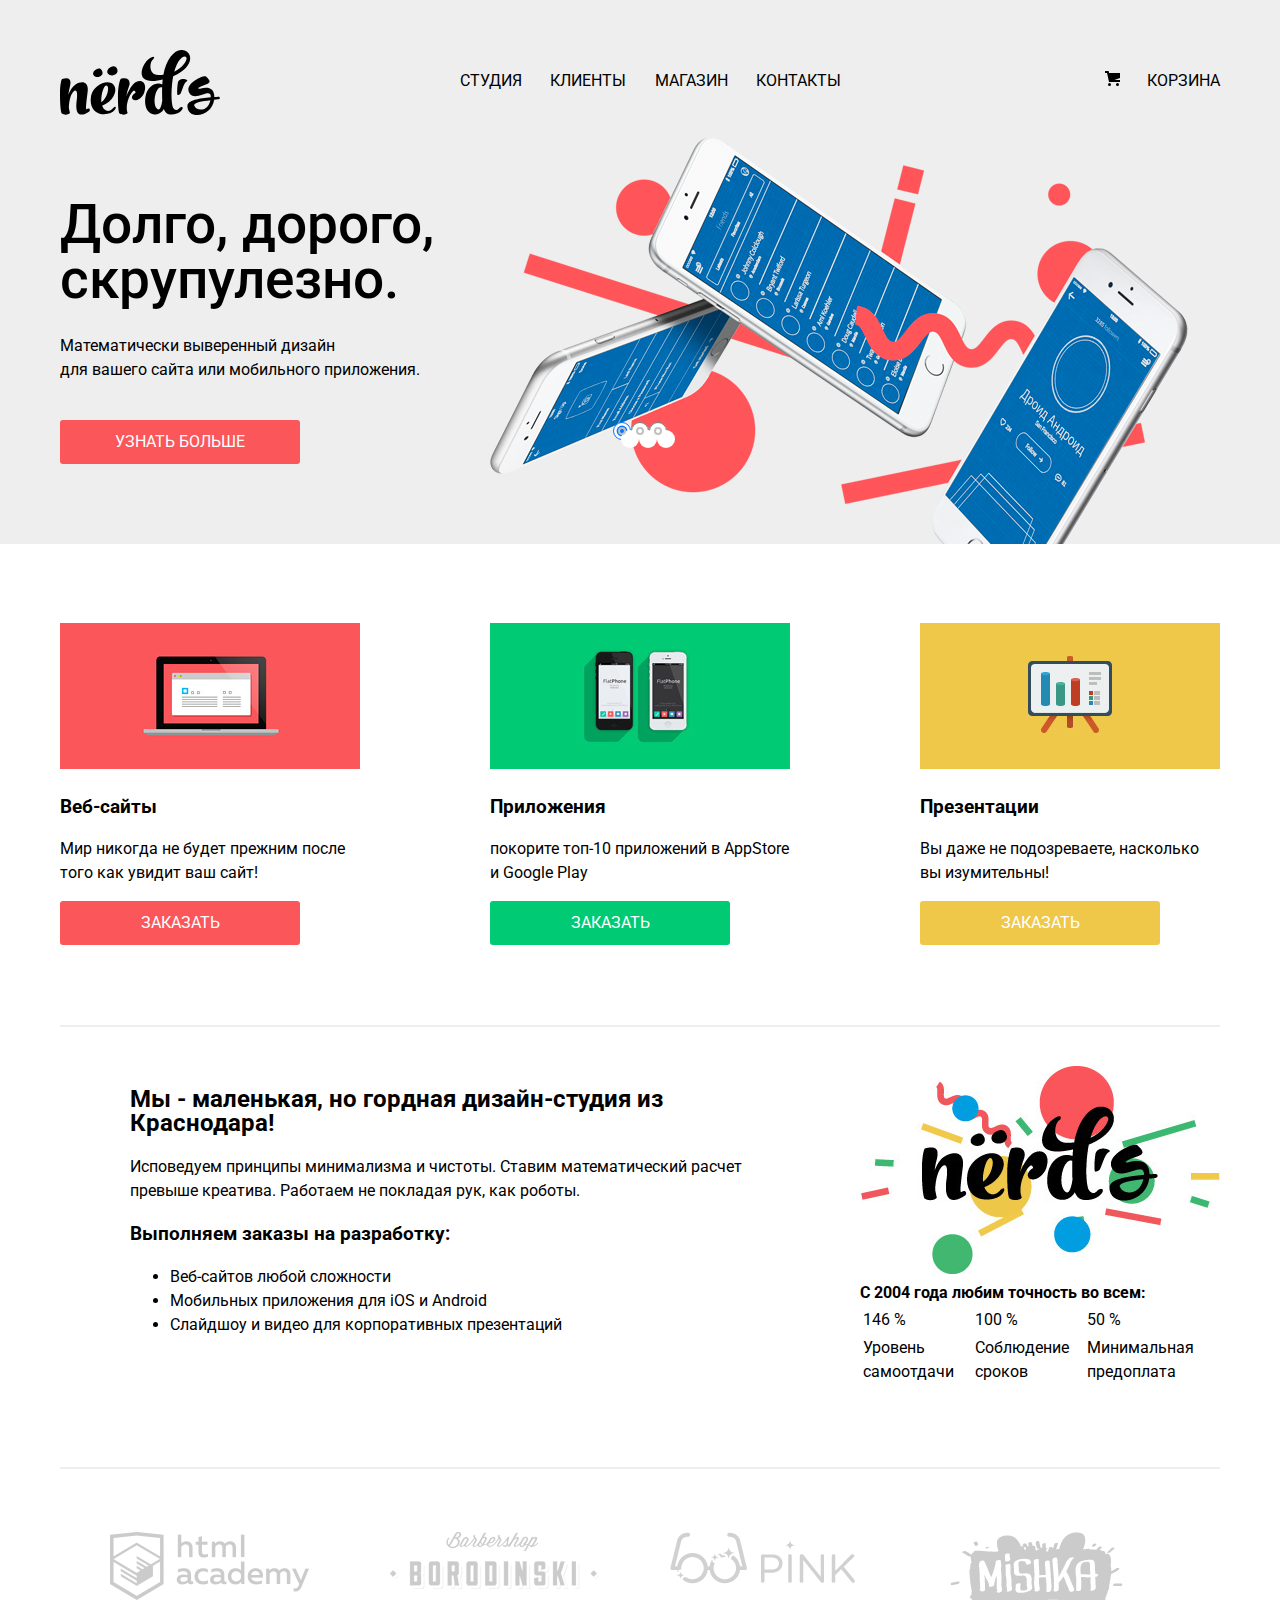
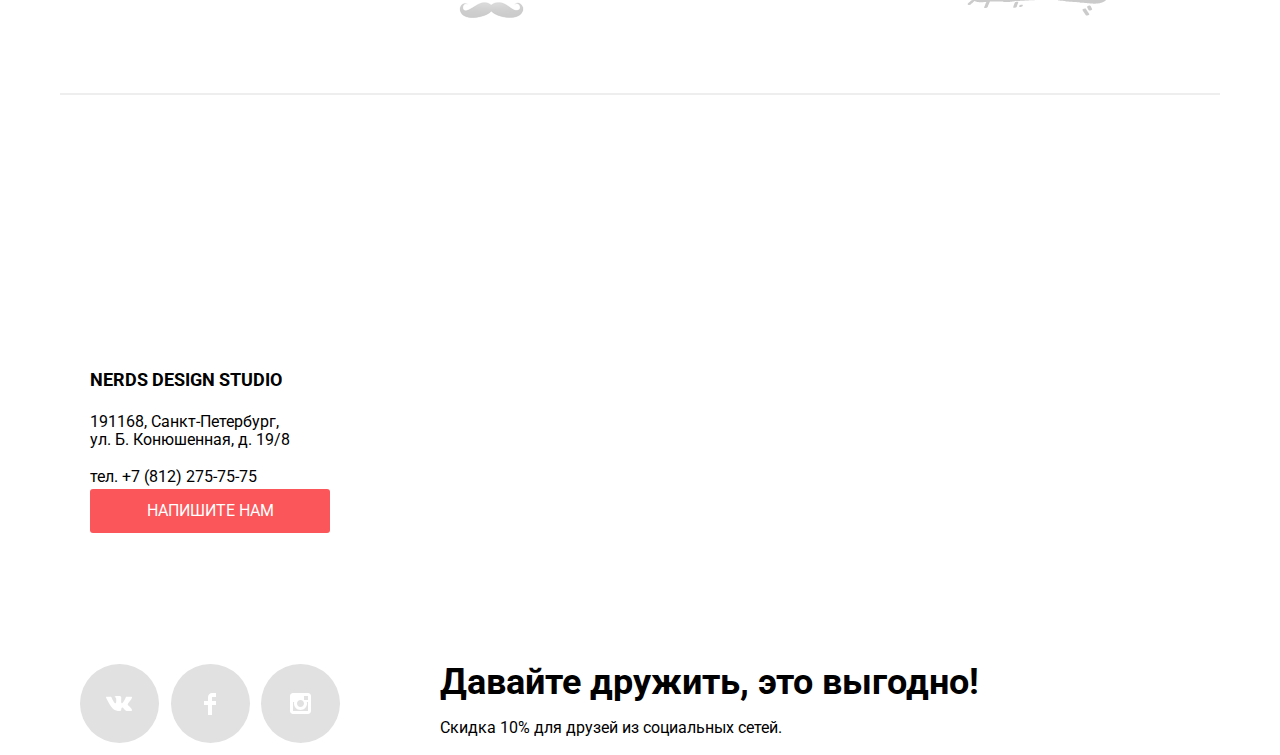
<file: index.html>
<!DOCTYPE html>
<html lang="ru">
<head>
  <meta charset="utf-8">
  <title>Дизайн-студия Nerds</title>
  <link href="https://fonts.googleapis.com/css?family=Roboto:400,700&amp;subset=cyrillic" rel="stylesheet">
  <link rel="stylesheet" href="css/normalize.css">
  <link rel="stylesheet" href="css/style.css">
</head>
<body>
  <header class="main-header">
    <div class="container">
      <nav class="main-navigation">
        <a class="main-header-logo">
          <img src="img/nerds-logo.svg" width="160" height="65" alt="Логотип дизайн-студии Nerds">
        </a>
        <ul class="site-navigation">
          <li><a href="studio.html">Студия</a></li>
          <li><a href="clients.html">Клиенты</a></li>
          <li><a href="catalog.html">Магазин</a></li>
          <li><a href="contacts.html">Контакты</a></li>
        </ul>
        <ul class="basket-navigation">
          <li class="basket-link"><a href="basket.html">Корзина</a></li>
        </ul>
      </nav>
      <section class="features">
        <h2 class="visually-hidden">Преимущества</h2>

        <div class="slider-controls">
          <input type="radio" id="product-1" name="toggle" checked>
          <input type="radio" id="product-2" name="toggle">
          <input type="radio" id="product-3" name="toggle">
          <label class="slider-controls-item slider-controls-item--1" for="product-1">Первый</label>
          <label class="slider-controls-item slider-controls-item--2" for="product-2">Второй</label>
          <label class="slider-controls-item slider-controls-item--3" for="product-3">Третий</label>
        </div>
        <ul class="features-list">
          <li class="features-item">
            <h3>Долго, дорого,<br> скрупулезно.</h3>
            <p>Математически выверенный дизайн<br> для вашего сайта или мобильного приложения.</p>
            <a class="slider-item-button button" href="#">Узнать больше</a>
          </li>
          <li class="features-item">
            <h3>Любим математику как никто другой</h3>
            <p>Никакого креатива, только математические формулы для расчета идеальных пропорций.</p>
            <a class="slider-item-button button" href="#">Узнать больше</a>
          </li>
          <li class="features-item">
            <h3>Только ночь,<br> только хардкор</h3>
            <p>Работать днем, как все? Мы против этого.<br> Ближе к полуночи работа только начинается.</p>
            <a class="slider-item-button button" href="#">Узнать больше</a>
          </li>
        </ul>
      </section>
    </div>
  </header>

    <main class="container">
      <h1 class="visually-hidden">Дизайн студия Nerds</h1>

      <section class="products">
        <h2 class="visually-hidden">Наши услуги</h2>
          <ul class="products-list">
            <li class="products-item">
              <img src="img/product-1.jpg" alt="Веб-сайты">
              <h3>Веб-сайты</h3>
              <p>Мир никогда не будет прежним после того как увидит ваш сайт!</p>
              <a class="button button-red" href="#">Заказать</a>
            </li>
            <li class="products-item">
              <img src="img/product-2.jpg" alt="Приложения">
              <h3>Приложения</h3>
              <p>покорите топ-10 приложений в AppStore и Google Play</p>
              <a class="button button-green" href="#">Заказать</a>
            </li>
            <li class="products-item">
              <img src="img/product-3.jpg" alt="Презентации">
              <h3>Презентации</h3>
              <p>Вы даже не подозреваете, насколько вы изумительны!</p>
              <a class="button button-yellow" href="#">Заказать</a>
            </li>
          </ul>
      </section>
      <section class="about-us">
        <h2 class="visually-hidden">О нас</h2>
        <div class="description">
          <h2>Мы - маленькая, но гордная дизайн-студия из Краснодара!</h2>
          <p>Исповедуем принципы минимализма и чистоты. Ставим математический расчет превыше креатива. Работаем не покладая рук, как роботы.</p>
          <h3>Выполняем заказы на разработку:</h3>
          <ul class="description-list">
            <li class="description-item">Веб-сайтов любой сложности</li>
            <li class="description-item">Мобильных приложения для iOS и Android</li>
            <li class="description-item">Слайдшоу и видео для корпоративных презентаций</li>
          </ul>
        </div>
        <div class="statistic">
          <h2 class="visually-hidden">Статистика</h2>
          <img src="img/nerds-illustration.jpg" alt="Иллюстрация Nerds">
          <b>С 2004 года любим точность во всем:</b>
          <table>
            <tbody>
              <tr>
                <td class="percentages">146 %</td>
                <td class="percentages">100 %</td>
                <td class="percentages">50 %</td>
              </tr>
              <tr>
                <td class="details">Уровень самоотдачи</td>
                <td class="details">Соблюдение сроков</td>
                <td class="details">Минимальная предоплата</td>
              </tr>
            </tbody>
          </table>
        </div>
      </section>
      <section class="partners">
        <h2 class="visually-hidden">Наши партнеры</h2>
        <ul class="partners-list">
          <li class="partners-item"><a href="#"><img src="img/logo-1.png" alt="HTML Academy"></a></li>
          <li class="partners-item"><a href="#"><img src="img/logo-2.png" alt="Borodinsky"></a></li>
          <li class="partners-item"><a href="#"><img src="img/logo-3.png" alt="Pink"></a></li>
          <li class="partners-item"><a href="#"><img src="img/logo-4.png" alt="Mishka"></a></li>
        </ul>
      </section>
    </main>
    <footer class="main-footer">
      <section class="map">
        <h2 class="visually-hidden">Карта</h2>
        <iframe src="https://www.google.com/maps/embed?pb=!1m18!1m12!1m3!1d1998.6036253002806!2d30.320858715677204!3d59.93871916905467!2m3!1f0!2f0!3f0!3m2!1i1024!2i768!4f13.1!3m3!1m2!1s0x4696310fca145cc1%3A0x42b32648d8238007!2z0JHQvtC70YzRiNCw0Y8g0JrQvtC90Y7RiNC10L3QvdCw0Y8g0YPQuy4sIDE5LzgsINCh0LDQvdC60YIt0J_QtdGC0LXRgNCx0YPRgNCzLCAxOTExODY!5e0!3m2!1sru!2sru!4v1555524293983!5m2!1sru!2sru" width="100%" height="417" frameborder="0" style="border:0" allowfullscreen></iframe>
        <div class="adress">
          <h3 class="adress-title">Nerds design studio</h3>
          <p>191168, Санкт-Петербург,<br> ул. Б. Конюшенная, д. 19/8</p>
          <span>тел. +7 (812) 275-75-75</span>
          <a class="button write-us-link" href="#">Напишите нам</a>
        </div>
      </section>
      <div class="container">

        <div class="footer-social">
          <ul>
            <li><a class="social-button" href="#"><span class="visually-hidden">Вконтакте</span>
              <svg xmlns="http://www.w3.org/2000/svg" xmlns:xlink="http://www.w3.org/1999/xlink" version="1.1" id="Layer_1" x="0px" y="0px" width="26px" height="15px" viewBox="0 0 26 15" enable-background="new 0 0 26 15" xml:space="preserve">
              <path fill="#FFFFFF" d="M16.138,11.51c0.956-0.309,2.18,2.04,3.483,2.939c0.978,0.681,1.727,0.534,1.727,0.534l3.473-0.05  c0,0,1.815-0.112,0.957-1.554c-0.071-0.12-0.503-1.069-2.585-3.022c-2.177-2.043-1.882-1.712,0.739-5.244  c1.597-2.153,2.236-3.468,2.036-4.028c-0.192-0.539-1.365-0.399-1.365-0.399L20.69,0.713c-0.381,0.001-0.704,0.119-0.851,0.515  c-0.003,0.004-0.621,1.666-1.445,3.079c-1.741,2.989-2.436,3.148-2.724,2.961c-0.661-0.433-0.494-1.737-0.494-2.664  c0-2.897,0.432-4.105-0.846-4.417c-0.427-0.104-0.739-0.172-1.828-0.182c-1.392-0.021-2.574,0-3.244,0.329  c-0.445,0.223-0.786,0.712-0.579,0.74c0.26,0.035,0.843,0.16,1.155,0.586c0.401,0.552,0.389,1.789,0.389,1.789  s0.229,3.411-0.54,3.834c-0.528,0.29-1.25-0.302-2.803-3.016C6.087,2.879,5.488,1.345,5.488,1.345S5.372,1.06,5.162,0.904  C4.912,0.719,4.562,0.66,4.562,0.66L0.848,0.684c0,0-0.558,0.016-0.763,0.262C-0.097,1.164,0.07,1.614,0.07,1.614  s2.909,6.881,6.203,10.347c3.02,3.182,6.452,2.971,6.452,2.971h1.555c0,0,0.469-0.054,0.709-0.312  c0.224-0.24,0.214-0.691,0.214-0.691S15.172,11.82,16.138,11.51z"/>
              </svg>
            </a></li>
            <li><a class="social-button" href="#"><span class="visually-hidden">Фейсбук</span>
              <svg xmlns="http://www.w3.org/2000/svg" xmlns:xlink="http://www.w3.org/1999/xlink" version="1.1" id="Layer_2" x="0px" y="0px" width="12px" height="22px" viewBox="0 0 12 22" enable-background="new 0 0 12 22" xml:space="preserve">
              <path fill="#FFFFFF" d="M12,4V0H8C5.791,0,4,1.791,4,4v4H0v4h4v10h4V12h4V8H8V4H12z"/>
              </svg>
            </a></li>
            <li><a class="social-button" href="#"><span class="visually-hidden">Инстаграм</span>
              <svg xmlns="http://www.w3.org/2000/svg" xmlns:xlink="http://www.w3.org/1999/xlink" version="1.1" id="Layer_1" x="0px" y="0px" width="21px" height="21px" viewBox="0 0 21 21" enable-background="new 0 0 21 21" xml:space="preserve">
              <path fill="#FFFFFF" d="M18,0H3C1.35,0,0,1.35,0,3v15c0,1.65,1.35,3,3,3h15c1.65,0,3-1.35,3-3V3C21,1.35,19.65,0,18,0z M10.5,7  c1.93,0,3.5,1.57,3.5,3.5S12.43,14,10.5,14S7,12.43,7,10.5S8.57,7,10.5,7z M18,18H3V9h1.181C4.067,9.482,4,9.983,4,10.5  c0,3.59,2.91,6.5,6.5,6.5s6.5-2.91,6.5-6.5c0-0.517-0.066-1.018-0.181-1.5H18V18z M18,7h-4V3h4V7z"/>
              </svg>
            </a></li>
          </ul>
        </div>
        <div class="footer-slang">
          <b>Давайте дружить, это выгодно!</b>
          <p>Скидка 10% для друзей из социальных сетей.</p>
        </div>
      </div>
    </footer>

    <section class="modal modal-write-us">
      <h2>Напишите нам</h2>
      <form class="write-us-form" action="https://echo.htmlacademy.ru" method="post">
        <p>
          <label for="name-write-us">Ваше имя:</label><br>
          <input class="write-us-icon-name" id="name-write-us" type="text" name="name" placeholder="Имя Фамилия">
        </p>
        <p>
          <label for="email-write-us">Ваш e-mail:</label>
          <input class="write-us-icon-email" id="email-write-us" type="text" name="email" placeholder="email@example.com">
        </p>
        <p>
          <label for="text-write-us">Текст письма:</label><br>
          <input class="write-us-icon-text" id="text-write-us" type="text" name="text" placeholder="В свободной форме">
        </p>
      </form>
      <button class="button" type="submit">Отправить</button>
      <button class="modal-close" type="button">Закрыть</button>
    </section>

    <script>
      var link = document.querySelector(".write-us-link");

      var popup = document.querySelector(".modal-write-us");
      var close = popup.querySelector(".modal-close");

      var form = popup.querySelector("form");
      var name = popup.querySelector("[name=name]");
      var email = popup.querySelector("[name=email]");
      var text = popup.querySelector("[name=text]");

      var isStorageSupport = true;
      var storage = "";

      try {
        storage = localStorage.getItem("name");
      } catch (err) {
        isStorageSupport = false;
      }

      link.addEventListener("click", function (evt) {
        evt.preventDefault();
        popup.classList.add("modal-show");

        if (storage) {
          name.value = storage;
          email.focus();
        } else {
          name.focus();
        }
      });

      close.addEventListener("click", function (evt) {
        evt.preventDefault();
        popup.classList.remove("modal-show");
        popup.classList.remove("modal-error");
      });

      form.addEventListener("submit", function (evt) {
        if (!name.value || !email.value || !text.value) {
          evt.preventDefault();
          popup.classList.remove("modal-error");
          popup.offsetWidth = popup.offsetWidth;
          popup.classList.add("modal-error");
        } else {
          if (isStorageSupport) {
            localStorage.setItem("name", name.value);
          }
        }
      });

      window.addEventListener("keydown", function (evt) {
        if (evt.keyCode === 27) {
          evt.preventDefault();
          if (popup.classList.contains("modal-show")) {
            popup.classList.remove("modal-show");
            popup.classList.remove("modal-error");
          }
        }
      });
    </script>
  </body>
</html>
</file>
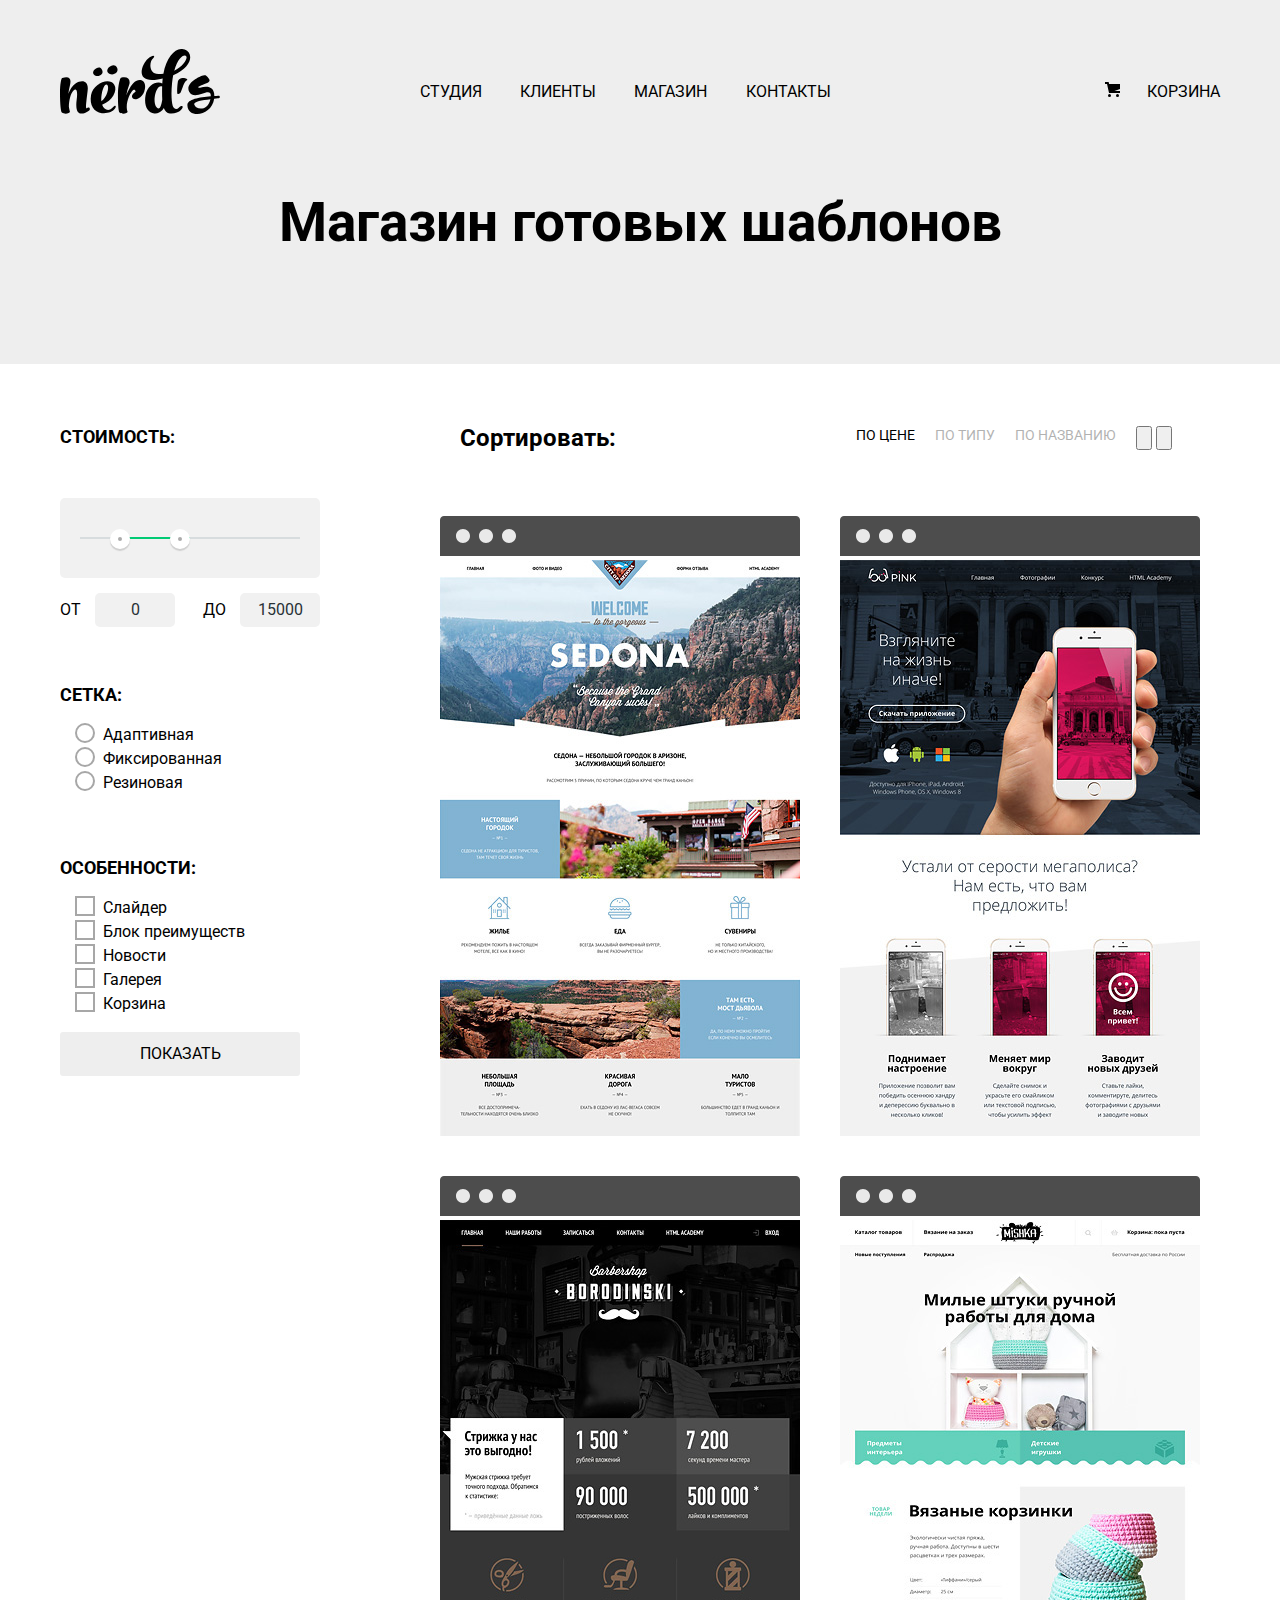
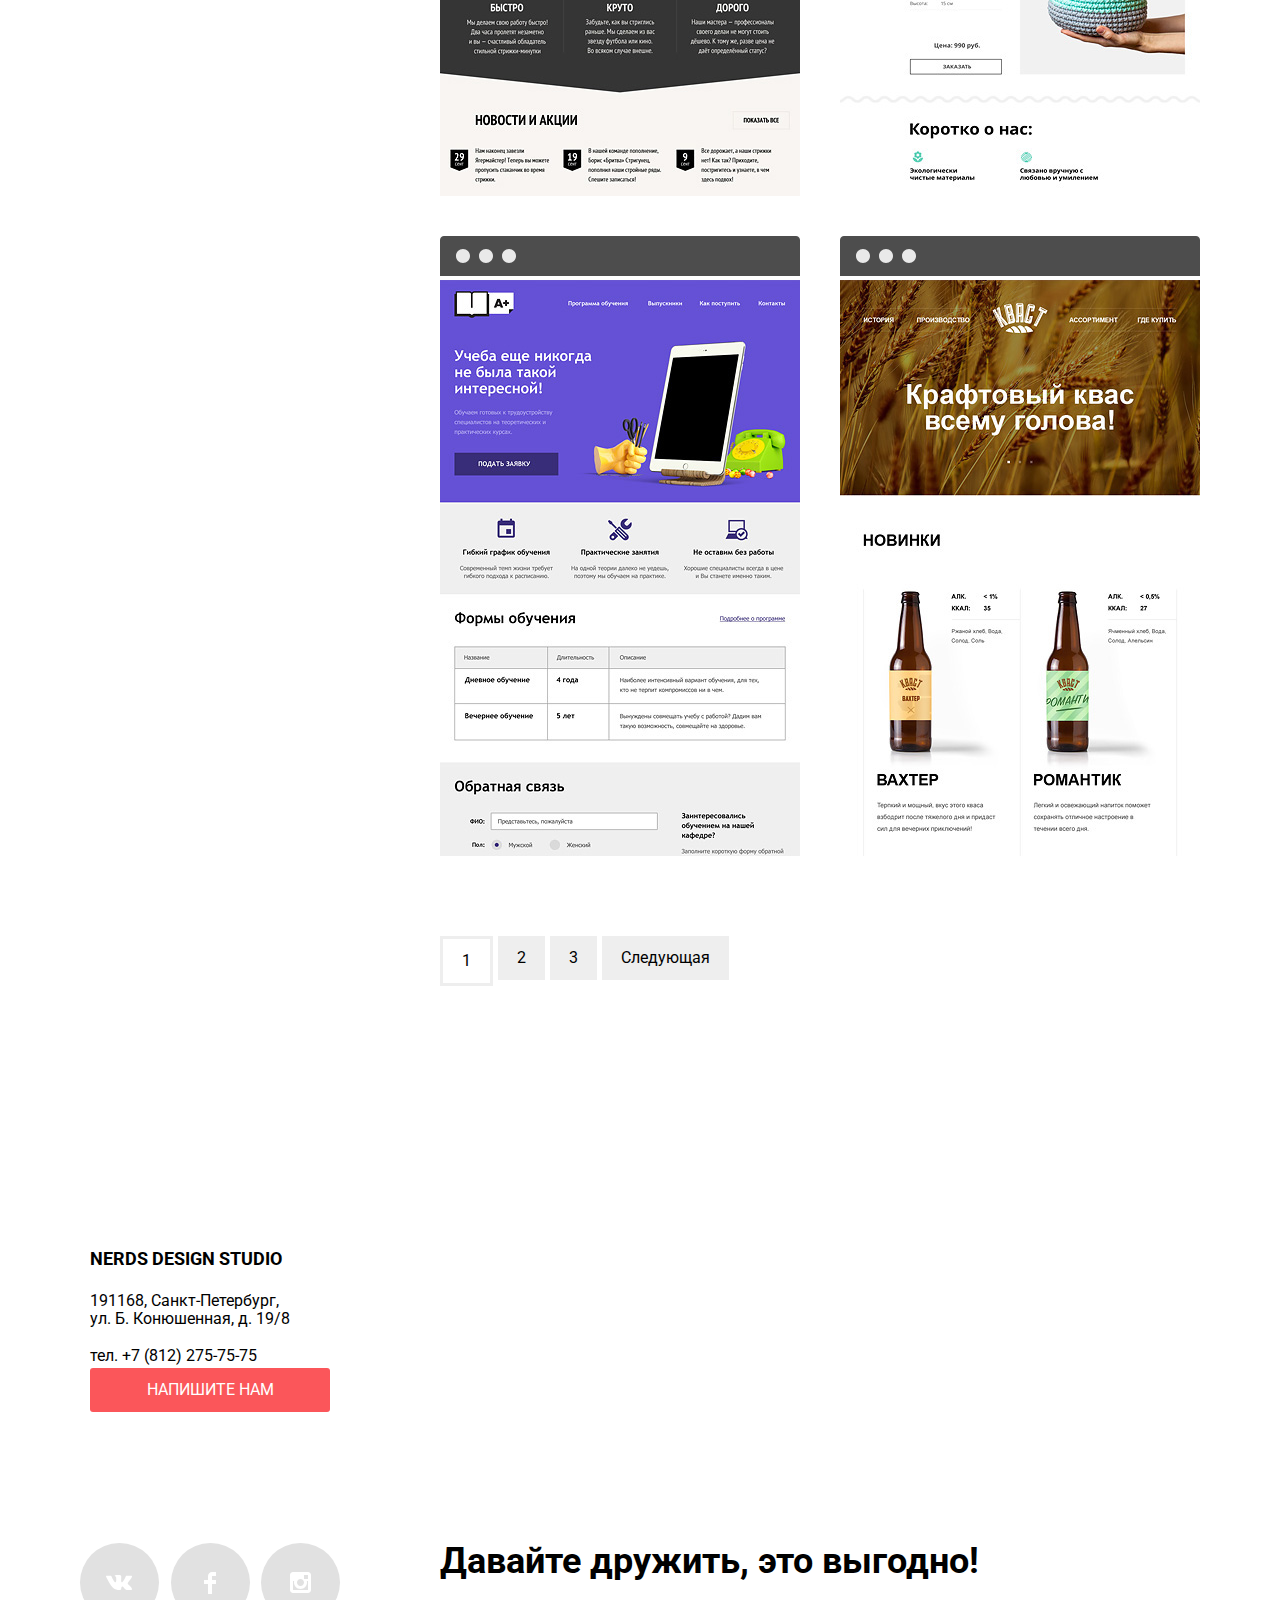
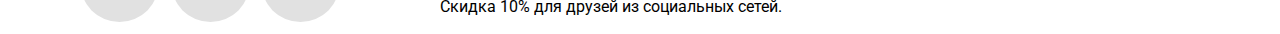
<file: catalog.html>
<!DOCTYPE html>
<html lang="ru">
  <head>
    <meta charset="utf-8">
    <title>Дизайн-студия Nerds</title>
    <link href="https://fonts.googleapis.com/css?family=Roboto:400,700&amp;subset=cyrillic" rel="stylesheet">
    <link rel="stylesheet" href="css/normalize.css">
    <link rel="stylesheet" href="css/style.css">
  </head>
  <body class="inner-page">
      <header class="main-header">
        <div class="container">
          <nav class="main-navigation">
            <a class="main-header-logo" href="index.html">
              <img src="img/nerds-logo.svg" width="160" height="65" alt="Логотип дизайн-студии Nerds">
            </a>
            <ul class="site-navigation">
              <li><a href="studio.html">Студия</a></li>
              <li><a href="clients.html">Клиенты</a></li>
              <li><a href="catalog.html">Магазин</a></li>
              <li><a href="contacts.html">Контакты</a></li>
            </ul>
            <ul class="basket-navigation">
              <li class="basket-link"><a href="basket.html">Корзина</a></li>
            </ul>
          </nav>
      <div class="promo">
        <h1>Магазин готовых шаблонов</h1>
      </div>
    </header>
    <main class="container">
      <div class="catalog-columns">
        <section class="filters">
          <h2 class="visually-hidden">Фильтр товаров</h2>
          <form class="filter" action="https://echo.htmlacademy.ru" method="get">
            <fieldset class="filter-item">
              <legend>Стоимость:</legend>
              <div class="range-filter">
                <div class="range-controls">
                  <div class="scale">
                    <div class="bar" style="margin-left: 20%; width: 30%"></div>
                  </div>
                  <div class="toggle toggle-min"></div>
                  <div class="toggle toggle-max"></div>
                </div>
              </div>
              <div class="price-controls">
                <label class="min-price">от <input type="text" name="min-price" value="0"></label>
                <label class="max-price">до <input type="text" name="max-price" value="15000"></label>
              </div>
            </fieldset>
            <fieldset class="grid-filter">
              <legend>Сетка:</legend>
              <ul>
                <li class="filter-option">
                  <input class="visually-hidden filter-input filter-input-radio" type="radio" name="grid" value="adaptive" id="filter-adaptive" checked>
                  <label for="filter-adaptive">Адаптивная</label>
                </li>
                <li class="filter-option">
                  <input class="visually-hidden filter-input filter-input-radio" type="radio" name="grid" value="fixed" id="filter-fixed">
                  <label for="filter-fixed">Фиксированная</label>
                </li>
                <li class="filter-option">
                  <input class="visually-hidden filter-input filter-input-radio" type="radio" name="grid" value="rubber" id="filter-rubber">
                  <label for="filter-rubber">Резиновая</label>
                </li>
              </ul>
            </fieldset>
            <fieldset class="view-filter">
              <legend>Особенности:</legend>
              <ul>
                <li class="filter-option">
                  <input class="visually-hidden filter-input filter-input-checkbox" type="checkbox" name="slider" id="filter-slider" checked>
                  <label for="filter-slider">Слайдер</label>
                </li>
                <li class="filter-option">
                  <input class="visually-hidden filter-input filter-input-checkbox" type="checkbox" name="block-of-advantages" id="filter-block-of-advantages">
                  <label for="filter-block-of-advantages">Блок преимуществ</label>
                </li>
                <li class="filter-option">
                  <input class="visually-hidden filter-input filter-input-checkbox" type="checkbox" name="news" id="filter-news" checked>
                  <label for="filter-news">Новости</label>
                </li>
                <li class="filter-option">
                  <input class="visually-hidden filter-input filter-input-checkbox" type="checkbox" name="gallery" id="filter-gallery">
                  <label for="filter-gallery">Галерея</label>
                </li>
                <li class="filter-option">
                  <input class="visually-hidden filter-input filter-input-checkbox" type="checkbox" name="basket" id="filter-basket">
                  <label for="filter-basket">Корзина</label>
                </li>
              </ul>
            </fieldset>
            <button class="filter-button button" type="submit">Показать</button>
          </form>
        </section>
        <section class="catalog-examples">
          <div class="sorting">
            <h2>Сортировать:</h2>
            <ul class="sorting-list">
              <li class="sorting-item">
                <a class="active" href="#">По цене</a>
              </li>
              <li class="sorting-item">
                <a href="#">По типу</a>
              </li>
              <li class="sorting-item">
                <a href="#">По названию</a>
              </li>
            </ul>
            <p class="sorting-buttons">
              <button class="button-down" type="button">
                <span class="visually-hidden">От большего к меньшему</span>
              </button>
              <button class="button-up" type="button">
                <span class="visually-hidden">От меньшего к большему</span>
              </button>
            </p>
          </div>

          <ul class="catalog-list">
            <li class="catalog-item">
              <div class="catalog-item-inner">
                <h3>SEDONA</h3>
                <p>Информационный сайт для туристов</p>
                <button type="submit" class="hover-button button">9 900 руб.</button>
              </div>
            </li>
              <li class="catalog-item">
                <div class="catalog-item-inner">
                  <h3>PINK APP</h3>
                  <p>Продуктовый лендинг приложения для iOS и Android</p>
                  <button type="submit" class="hover-button button">9 900 руб.</button>
                </div>
              </li>
              <li class="catalog-item">
                <div class="catalog-item-inner">
                  <h3>BARBERSHOP</h3>
                  <p>Сайт салоны красоты. Для мужчин, да.</p>
                  <button type="submit" class="hover-button button">9 900 руб.</button>
                </div>
              </li>
              <li class="catalog-item">
                <div class="catalog-item-inner">
                  <h3>MISHKA</h3>
                  <p>Интернет-магазин вязаных игрушек</p>
                  <button type="submit" class="hover-button button">9 900 руб.</button>
                </div>
              </li>
              <li class="catalog-item">
                <div class="catalog-item-inner">
                  <h3>A PLUS</h3>
                  <p>Лендинг курсов повышения квалификации</p>
                  <button type="submit" class="hover-button button">9 900 руб.</button>
                </div>
              </li>
              <li class="catalog-item">
                <div class="catalog-item-inner">
                  <h3>КВАСТ</h3>
                  <p>Промо-сайт производителя крафтового кваса</p>
                  <button type="submit" class="hover-button button">9 900 руб.</button>
                </div>
              </li>
            </ul>

            <ul class="pagination-list">
              <li class="pagination-item">
                <a class="current-item" href="#">1</a>
              </li>
              <li class="pagination-item">
                <a href="#">2</a>
              </li>
              <li class="pagination-item">
                <a href="#">3</a>
              </li>
              <li class="pagination-item">
                <a href="#">Следующая</a>
              </li>
            </ul>


        </section>
      </div>

    </main>
    <footer class="main-footer">
      <section class="map">
        <h2 class="visually-hidden">Карта</h2>
        <iframe src="https://www.google.com/maps/embed?pb=!1m18!1m12!1m3!1d1998.6036253002806!2d30.320858715677204!3d59.93871916905467!2m3!1f0!2f0!3f0!3m2!1i1024!2i768!4f13.1!3m3!1m2!1s0x4696310fca145cc1%3A0x42b32648d8238007!2z0JHQvtC70YzRiNCw0Y8g0JrQvtC90Y7RiNC10L3QvdCw0Y8g0YPQuy4sIDE5LzgsINCh0LDQvdC60YIt0J_QtdGC0LXRgNCx0YPRgNCzLCAxOTExODY!5e0!3m2!1sru!2sru!4v1555524293983!5m2!1sru!2sru" width="100%" height="417" frameborder="0" style="border:0" allowfullscreen></iframe>
        <div class="adress">
          <h3 class="adress-title">Nerds design studio</h3>
          <p>191168, Санкт-Петербург,<br> ул. Б. Конюшенная, д. 19/8</p>
          <span>тел. +7 (812) 275-75-75</span>
          <a class="button write-us-link" href="#">Напишите нам</a>
        </div>
      </section>
      <div class="container">

        <div class="footer-social">
          <ul>
            <li><a class="social-button" href="#"><span class="visually-hidden">Вконтакте</span>
              <svg xmlns="http://www.w3.org/2000/svg" xmlns:xlink="http://www.w3.org/1999/xlink" version="1.1" id="Layer_1" x="0px" y="0px" width="26px" height="15px" viewBox="0 0 26 15" enable-background="new 0 0 26 15" xml:space="preserve">
              <path fill="#FFFFFF" d="M16.138,11.51c0.956-0.309,2.18,2.04,3.483,2.939c0.978,0.681,1.727,0.534,1.727,0.534l3.473-0.05  c0,0,1.815-0.112,0.957-1.554c-0.071-0.12-0.503-1.069-2.585-3.022c-2.177-2.043-1.882-1.712,0.739-5.244  c1.597-2.153,2.236-3.468,2.036-4.028c-0.192-0.539-1.365-0.399-1.365-0.399L20.69,0.713c-0.381,0.001-0.704,0.119-0.851,0.515  c-0.003,0.004-0.621,1.666-1.445,3.079c-1.741,2.989-2.436,3.148-2.724,2.961c-0.661-0.433-0.494-1.737-0.494-2.664  c0-2.897,0.432-4.105-0.846-4.417c-0.427-0.104-0.739-0.172-1.828-0.182c-1.392-0.021-2.574,0-3.244,0.329  c-0.445,0.223-0.786,0.712-0.579,0.74c0.26,0.035,0.843,0.16,1.155,0.586c0.401,0.552,0.389,1.789,0.389,1.789  s0.229,3.411-0.54,3.834c-0.528,0.29-1.25-0.302-2.803-3.016C6.087,2.879,5.488,1.345,5.488,1.345S5.372,1.06,5.162,0.904  C4.912,0.719,4.562,0.66,4.562,0.66L0.848,0.684c0,0-0.558,0.016-0.763,0.262C-0.097,1.164,0.07,1.614,0.07,1.614  s2.909,6.881,6.203,10.347c3.02,3.182,6.452,2.971,6.452,2.971h1.555c0,0,0.469-0.054,0.709-0.312  c0.224-0.24,0.214-0.691,0.214-0.691S15.172,11.82,16.138,11.51z"/>
              </svg>
            </a></li>
            <li><a class="social-button" href="#"><span class="visually-hidden">Фейсбук</span>
              <svg xmlns="http://www.w3.org/2000/svg" xmlns:xlink="http://www.w3.org/1999/xlink" version="1.1" id="Layer_2" x="0px" y="0px" width="12px" height="22px" viewBox="0 0 12 22" enable-background="new 0 0 12 22" xml:space="preserve">
              <path fill="#FFFFFF" d="M12,4V0H8C5.791,0,4,1.791,4,4v4H0v4h4v10h4V12h4V8H8V4H12z"/>
              </svg>
            </a></li>
            <li><a class="social-button" href="#"><span class="visually-hidden">Инстаграм</span>
              <svg xmlns="http://www.w3.org/2000/svg" xmlns:xlink="http://www.w3.org/1999/xlink" version="1.1" id="Layer_1" x="0px" y="0px" width="21px" height="21px" viewBox="0 0 21 21" enable-background="new 0 0 21 21" xml:space="preserve">
              <path fill="#FFFFFF" d="M18,0H3C1.35,0,0,1.35,0,3v15c0,1.65,1.35,3,3,3h15c1.65,0,3-1.35,3-3V3C21,1.35,19.65,0,18,0z M10.5,7  c1.93,0,3.5,1.57,3.5,3.5S12.43,14,10.5,14S7,12.43,7,10.5S8.57,7,10.5,7z M18,18H3V9h1.181C4.067,9.482,4,9.983,4,10.5  c0,3.59,2.91,6.5,6.5,6.5s6.5-2.91,6.5-6.5c0-0.517-0.066-1.018-0.181-1.5H18V18z M18,7h-4V3h4V7z"/>
              </svg>
            </a></li>
          </ul>
        </div>
        <div class="footer-slang">
          <b>Давайте дружить, это выгодно!</b>
          <p>Скидка 10% для друзей из социальных сетей.</p>
        </div>
      </div>
    </footer>

    <section class="modal modal-write-us">
      <h2>Напишите нам</h2>
      <form class="write-us-form" action="https://echo.htmlacademy.ru" method="post">
        <p>
          <label for="name-write-us">Ваше имя:</label>
          <input class="write-us-icon-name" id="name-write-us" type="text" name="name" placeholder="Имя Фамилия">
        </p>
        <p>
          <label for="email-write-us">Ваш e-mail:</label>
          <input class="write-us-icon-email" id="email-write-us" type="text" name="email" placeholder="Email@example.com">
        </p>
        <p>
          <label for="text-write-us">Текст письма:</label>
          <input class="write-us-icon-text" id="text-write-us" type="text" name="text" placeholder="В свободной форме">
        </p>
        <button class="button" type="submit">Отправить</button>
      </form>
      <button class="modal-close" type="button">Закрыть</button>
    </section>
  </body>
</html>
</file>
<file: css/style.css>
body {
  margin: 0;
  padding: 0;

  font-family: "Roboto", Arial, sans-serif;
  font-size: 16px;
  line-height: 24px;
  font-weight: 400;
  color: #000000;

  background-color: #ffffff;
}

a {
  text-decoration: none;
}

.visually-hidden:not(:focus):not(:active),
input[type="checkbox"].visually-hidden,
input[type="radio"].visually-hidden {
  width: 1px;
  height: 1px;
  margin: -1px;
  border: 0;
  padding: 0;

  white-space: nowrap;

  clip-path: inset(100%);
  clip: rect(0 0 0 0);
  overflow: hidden;
}

.container {
  width: 1200px;
  margin: 0 auto;
  padding: 0 20px;
  box-sizing: border-box;
}

.main-header {
  min-width: 1200px;
  margin: 0 auto;
  margin-bottom: 80px;
  padding-top: 50px;

  background-color: #eeeeee;
}

.inner-page .main-header {
  margin: 0;
  padding: 0;
}

.inner-page .main-header-logo {
  margin-top: 49px;
}

.inner-page .site-navigation {
  padding: 0;
  margin: 0;
  padding-top: 77px;
}

.inner-page .basket-navigation {
  margin: 0;
  margin-left: 200px;
  padding-top: 77px;
}

.promo {
  display: flex;
  justify-content: center;
}

.promo h1 {
  max-width: 760px;
  padding: 0 19px;
  margin-top: 76px;
  margin-bottom: 114px;

  font-size: 55px;
  line-height: 55px;
}

.main-header-logo {
  width: 160px;
  height: 65px;
  margin-right: 200px;
}

.main-header-logo:hover,
.main-header-logo:focus {
	opacity: 0.8;
}

.main-header-logo:active {
	opacity: 0.3;
}

.main-navigation {
  display: flex;
  align-items: stretch;
  font-size: 16px;
  line-height: 30px;
  padding-bottom: 5px;

  text-transform: uppercase;
}

.site-navigation {
  display: flex;
  justify-content: space-between;
  width: 440px;
}

.basket-navigation {
  display: flex;
  justify-content: flex-end;
  margin-left: 200px;
  width: 160px;
}

.basket-navigation .basket-link {
  position: relative;
  padding-left: 45px;
}

.basket-link::before {
  content: "";

  position: absolute;
  top: 5px;
  right: 100px;

  width: 15px;
  height: 15px;

  background-image: url("../img/cart-icon.svg");
  background-repeat: no-repeat;
  background-position: 0 0;
}

.site-navigation,
.basket-navigation {
  list-style: none;
}

.site-navigation a,
.basket-navigation a {
  color: #000000;
}

.site-navigation a:hover,
.basket-navigation a:hover {
  color: #fb565a;
}

.site-navigation a:focus,
.basket-navigation a:focus {
  color: rgba(0, 0, 0, 0.3);
}

.features {
  position: relative;

  background-color: #eeeeee;
}

.features-list {
  margin: 0;
  padding: 0;

  list-style: none;
}

.features-item {
  display: none;
  padding: 78px 0 80px 0;
}

.features-item:nth-child(1) {
  display: block;
}

.features-item:nth-child(1) {
  background-image: url("../img/slide1.png");
  background-repeat: no-repeat;
  background-position: 93% 18px;
}

.features-item:nth-child(2) {
  background-image: url("../img/slide2.png");
  background-repeat: no-repeat;
  background-position: 100% 0;
}

.features-item:nth-child(3) {
  background-image: url("../img/slide3.png");
  background-repeat: no-repeat;
  background-position: 100% 20px;
}

.features-item h3 {
  max-width: 600px;
  margin: 0;
  margin-bottom: 27px;

  font-size: 55px;
  line-height: 55px;
  font-weight: 500;
}

.features-item p {
  max-width: 430px;
  margin: 0;
  margin-bottom: 38px;
}

.catalog-columns {
  display: flex;
  margin: 0;
  padding: 0;
  margin-top: 62px;
}

.filter fieldset {
  border: none;
}

.filter-item {
  margin: 0;
  padding: 0;

  border: none;
}

.range-filter {
  width: 260px;
  margin-top: 49px;
}

/*filter-item*/
.inner-page legend {
  font-size: 18px;
  line-height: 24px;
  text-transform: uppercase;
  font-weight: 700px;
  font-weight: bold;
}

.range-controls {
  position: relative;

  height: 41px;
  margin-bottom: 15px;
  padding-top: 39px;
  padding-right: 20px;
  padding-left: 20px;

  background-color: #f1f1f1;

  border-radius: 5px;
}

.range-controls .scale {
  height: 2px;

  background: #d7dcde;
}

.range-controls .bar {
  width: 70%;
  height: 2px;

  background: #00ca74;
}

.range-controls .toggle {
  position: absolute;
  top: 31px;
  left: 0;

  width: 4px;
  height: 4px;
  padding: 0;

  border: 8px solid #ffffff;
  background-color: #ababab;
  box-shadow: 0 2px 1px 0 #cfcfcf;
  border-radius: 50%;
  cursor: pointer;
}

.range-controls .toggle-min {
  left: 50px;
}

.range-controls .toggle-max {
  left: 110px;
}

.price-controls {
  font-size: 0;
}

.price-controls label {
  display: inline-block;
  width: 50%;

  font-size: 16px;
  text-transform: uppercase;
}

.price-controls input {
  width: 60px;
  padding: 8px 10px;
  margin-left: 10px;

  font-family: "Roboto", Arial, sans-serif;
  font-size: 16px;
  text-align: center;
  color: #283136;

  border: none;
  border-radius: 5px;
  background: #f1f1f1;
}

.max-price {
  text-align: right;
}

.slider-controls {
  position: absolute;
  left: 50%;
  bottom: 104px;
  z-index: 100;

  width: 160px;
  height: 18px;

  text-align: center;
  font-size: 0;
  transform: translateX(-50%);
}

.slider-controls input {
  position: relative;

  display: inline-block;
  width: 18px;
  height: 18px;
  padding: 8px;

  border-radius: 50%;
  cursor: pointer;
}

.slider-controls input::after {
  content: "";

  position: absolute;
  top: 8px;
  left: 8px;
  z-index: 1;

  width: 18px;
  height: 18px;

  background: #ffffff;

  border-radius: 50%;
}

.slider-controls input::before {
  content: "";

  position: absolute;
  left: 50%;
  top: 50%;
  z-index: 2;

  width: 4px;
  height: 4px;
  margin: -4px;

  background-color: inherit;
  border: 2px solid #c1c1c1;
  border-radius: 50%;
}

.inner-page .grid-filter {
  margin: 0;
  padding: 0;
  margin-top: 56px;
}

.inner-page .view-filter {
  margin: 0;
  padding: 0;
  margin-top: 45px;
  padding-bottom: 0;
}

.grid-filter ul {
  list-style: none;
}

.view-filter ul {
  list-style: none;
}

.filter-option {
  position: relative;

  display: block;

  cursor: pointer;
  user-select: none;
}

.filter-input-checkbox + label::before {
  content: "";
  position: absolute;
  left: -25px;
  top: 0;

  width: 16px;
  height: 16px;

  border: 2px solid #a7a7a7;
}

.filter-input-radio + label::before {
  content: "";

  position: absolute;
  left: -25px;
  top: 0;

  width: 16px;
  height: 16px;

  border: 2px solid #a7a7a7;
  border-radius: 50%;
}

.catalog-examples {
  display: flex;
  flex-flow: wrap;
  margin: 0;
  padding: 0;
  margin-right: 0;
}

.sorting {
  display: flex;
  width: 760px;
  margin: 0;
  padding: 0;
  margin-left: 140px;
}

.sorting-list {
  display: flex;
  justify-content: space-between;
  width: 260px;
  margin: 0;
  padding: 0;
  margin-left: 240px;
  margin-right: 20px;

  text-transform: uppercase;
  line-height: 18px;
  font-size: 14px;
}

.sorting h2 {
  margin: 0;
  padding: 0;
}

.sorting ul {
  list-style: none;
}

.sorting a {
  color: #000000;
  opacity: 0.3;
}

.sorting-item .active {
  opacity: 1;
}

.sorting-buttons {
  width: 60px;
  margin: 0;
  padding: 0;
}

.button-down {
  max-width: 10px;
}

.button-up {
  max-width: 10px;
}

.catalog-list {
  display: flex;
  flex-wrap: wrap;
  width: 800px;
  padding: 0;
  margin: 0;
  margin-left: 100px;
  margin-top: 66px;
  margin-bottom: 40px;
  list-style: none;
}

.catalog-item p {
  margin: 0;
  padding: 0;
}

.catalog-item {
  position:relative;
  width: 360px;
  min-height: 620px;
  list-style: none;
  padding: 0;
  margin: 0 20px 40px 20px;

  transition: box-shadow 150ms ease-in;
}

.catalog-item::before {
  content: "";

  position: absolute;
  width: 360px;
  height: 40px;
  top: 0;
  border-radius: 3px 3px 0 0;
  background: #e9e9e9 url("../img/browser.svg");
  transition: opacity 100ms ease-in;
}

.catalog-item:hover,
.catalog-item:focus {
  box-shadow: 0 6px 15px 0 rgba(0, 1, 1, 0.25);
}

.catalog-item:hover::before,
.catalog-item:focus::before {
  background-color: #4d4d4d;
  border-bottom: 1px solid #4d4d4d;
}

.catalog-item:nth-child(1) {
   background: url("../img/img-sedona.jpg") center bottom no-repeat;
}
.catalog-item:nth-child(2) {
   background: url("../img/img-pink.jpg") center bottom no-repeat;
}
.catalog-item:nth-child(3) {
   background: url("../img/img-barbershop.jpg") center bottom no-repeat;
}
.catalog-item:nth-child(4) {
   background: url("../img/img-mishka.jpg") center bottom no-repeat;
}
.catalog-item:nth-child(5) {
   background: url("../img/img-aplus.jpg") center bottom no-repeat;
}
.catalog-item:nth-child(6) {
   background: url("../img/img-kvast.jpg") center bottom no-repeat;
}

.catalog-item-inner {
  position: absolute;
  text-align: center;
  width: 100%;
  bottom: 0;
  margin: 0 auto;
  padding-top: 28px;
  padding-bottom: 45px;

  background-color: #eeeeee;
  opacity: 0;
  transition: opacity 150ms ease-in;
}

.catalog-item:hover .catalog-item-inner {
  opacity: 1;
}

.catalog-item-inner h3 {
  font-size: 18px;
  line-height: 30px;
  margin-bottom: 23px;
}

.catalog-item-inner p {
  font-size: 16px;
  line-height: 18px;
  min-height: 36px;
  margin: 0 auto;
  margin-bottom: 34px;
  width: 240px;
}

.pagination-list {
  display: flex;
  flex-wrap: wrap;

  padding: 0;
  margin: 0;
  margin-left: 120px;

  list-style: none;
}

.pagination-item {
  margin-right: 5px;
}

.pagination-item:last-child {
  margin-right: 0;
}

.pagination-item a {
  display: block;
  padding: 10px 19px;

  color: #000000;

  background-color: #eeeeee;
}

.pagination-item .current-item {
  background-color: #ffffff;
  border: 3px solid #eeeeee;
}

.hover-button {
  width: 200px;
  margin: 0 auto;
}

.button {
  display: block;
  width: 240px;
  padding: 13px 0;

  font-size: 16px;
  line-height: 18px;
  color: #ffffff;
  text-align: center;
  text-transform: uppercase;

  background-color: #fb565a;
  border-radius: 3px;
  border: none;
}

.button:hover,
.button:focus {
  background-color: #e74246;
}

.button:active {
  color: rgba(255, 255, 255, 0.3);

  background-color: #d7373b;
  box-shadow: 0 3px rgba(0, 0, 0, 0.1) inset;
}

.button-yellow {
  background-color: #efc84a;
}

.button-yellow:hover,
.button-yellow:focus {
  background-color: #eab534;
}

.button-yellow:active {
  color: rgba(255, 255, 255, 0.3);

  background-color: #e5a722;
  box-shadow: 0 3px rgba(0, 0, 0, 0.1) inset;
}

.button-green {
  background-color: #00ca74;
}

.button-green:hover,
.button-green:focus {
  background-color: #00bc6c;
}

.button-green:active {
  color: rgba(0, 0, 0, 0.3);

  background-color: #00aa62;
}

.map {
  display: flex;
  margin-bottom: 70px;
}

.adress {
  position: absolute;
  min-width: 320px;
  margin-top: 120px;
  margin-left: 40px;
  padding-top: 50px;
  padding-left: 50px;
  z-index: 4;

  background-color: #ffffff;
}

.adress h3 {
  font-weight: bold;
	font-size: 18px;
	line-height: 30px;

  text-transform: uppercase;
}

.adress p {
  font-weight: normal;
	font-size: 16px;
	line-height: 18px;
}

.write-us-link {
  margin-bottom: 47px;
}

.adress span {
  padding-bottom: 40px;

  font-weight: normal;
	font-size: 16px;
	line-height: 18px;
}

@keyframes bounce {
  0% {
    transform: translateY(-2000px);
  }

  70% {
    transform: translateY(30px);
  }

  90% {
    transform: translateY(-10px);
  }

  100% {
    transform: translateY(0);
  }
}

@keyframes shake {
  0%,
  100% {
    transform: translateX(0);
  }

  10%,
  30%,
  50%,
  70%,
  90% {
    transform: translateX(-10px);
  }

  20%,
  40%,
  60%,
  80% {
    transform: translateX(10px);
  }
}

.modal {
  position: fixed;

  display: none;
  z-index: 5;

  color: #000000;

  background-color: #ffffff;
  box-shadow: 0 30px 50px rgba(0, 0, 0, 0.7);
}

.modal-show {
  display: block;

  animation: bounce 0.6s;
}

.modal-error {
  animation: shake 0.6s;
}

.modal-write-us {
  top: 10px;
  left: 120px;

  width: 960px;
  padding: 70px 100px;
}

.modal-close {
  position: absolute;
  top: 0;
  right: -34px;

  width: 21px;
  height: 21px;

  font-size: 0;

  background-color: transparent;
  border: 0;

  cursor: pointer;
}

.modal-close::before,
.modal-close::after {
  content: "";

  position: absolute;
  top: 80px;
  right: 90px;

  width: 27px;
  height: 5px;

  background-color: #fecccd;
}

.modal-close::before {
  transform: rotate(45deg);
}

.modal-close::after {
  transform: rotate(-45deg);
}

.modal h2 {
  margin: 0;
  margin-bottom: 40px;

  font-size: 45px;
  line-height: 45px;
}

.write-us-form {
  display: inline-block;
  height: 260px;
  width: 100%;

  margin: 0;
}

.write-us-form p {
  margin: 0;
  width: 360px;

  height: 80px;
}

.write-us-form p:nth-child(1n) {
  float: left;
  padding-bottom: 30px;
  margin-right: 40px;
}

.write-us-form input[type="text"] {
  box-sizing: border-box;
  font: inherit;
  color: #444444;
  font-size: 16px;
  line-height: 18px;
  height: 46px;
  min-width: 360px;
  padding-left: 14px;

  border: 2px solid #e4e8e9;
}

#text-write-us {
  height: 114px;
}

.write-us-form input:hover {
  border-color: #cdd0d2;
}

.write-us-form input:focus {
  border-color: #555555;
}

.pagination-item a:hover,
.pagination-item a:focus {
  background-color: #dfdfdf;
}

.pagination-item a:active {
  color: rgba(0, 0, 0, 0.3);

  background-color: #d5d5d5;
  border-top: 3px solid #dbdbdb;
}

.filter-button {
  color: #000000;

  background-color: #eeeeee;
}

.filter-button:hover,
.filter-button:focus {
  color: #000000;

  background-color: #dfdfdf;
}

.filter-button:active {
  color: rgba(0, 0, 0, 0.3);

  background-color: #d5d5d5;
  border-top: 3px solid #dbdbdb;
}



/*Сетка*/

.products {
  margin-bottom: 40px;
  padding-bottom: 80px;
  border-bottom: 2px solid #eeeeee;
}

.products-list {
  display: flex;
  justify-content: space-between;
  margin: 0;
  padding: 0;

  list-style: none;
}

.products-item {
  width: 300px;
}

.about-us {
  display: flex;
  justify-content: space-between;
  padding-bottom: 80px;
  border-bottom: 2px solid #eeeeee;
  margin-bottom: 48px;
}

.description {
  width: 660px;
}

.statistic {
  width: 360px;
}

.partners {
  padding-bottom: 48px;
  border-bottom: 2px solid #eeeeee;
  margin-bottom: 82px;
}

.partners-list {
  display: flex;
  justify-content: space-around;
  list-style: none;
}

.partners-item {
  width: 260px;
  opacity: 0.2;
}

.main-footer {
  margin-top: 70px;
}

.main-footer .container {
  display: flex;
}

.footer-social {
  display: flex;
  margin: 0 auto;
  margin-left: 20px;
}

.footer-social ul {
  display: flex;
  flex-wrap: wrap;
  justify-content: space-between;
  width: 260px;
  margin: 0 auto;
  padding: 0;
  min-height: 80px;

  list-style: none;
}

.social-button {
  display: flex;
  align-items: center;
  justify-content: center;

  border-radius: 40px;
  width: 79px;
  height: 79px;
  text-decoration: none;
  color: #000000;
  background-color: #e1e1e1;
  transition: 200ms ease-in;
}

.social-button:hover,
.social-button:focus {
  background-color: #e74246;
}

.social-button:active {
  background-color: #d7373b;
}

.social-button:active path {
  fill: #e37376;
  box-shadow: 0 3px #c13135 inset;
}

.footer-slang {
  width: 560px;
  margin: 0;
  margin-right: 220px;
  padding: 0;
}

.footer-slang b {
  font-size: 36px;
  line-height: 36px;
}

.footer-slang p {
  font-size: 16px;
  line-height: 22px;
}
</file>
